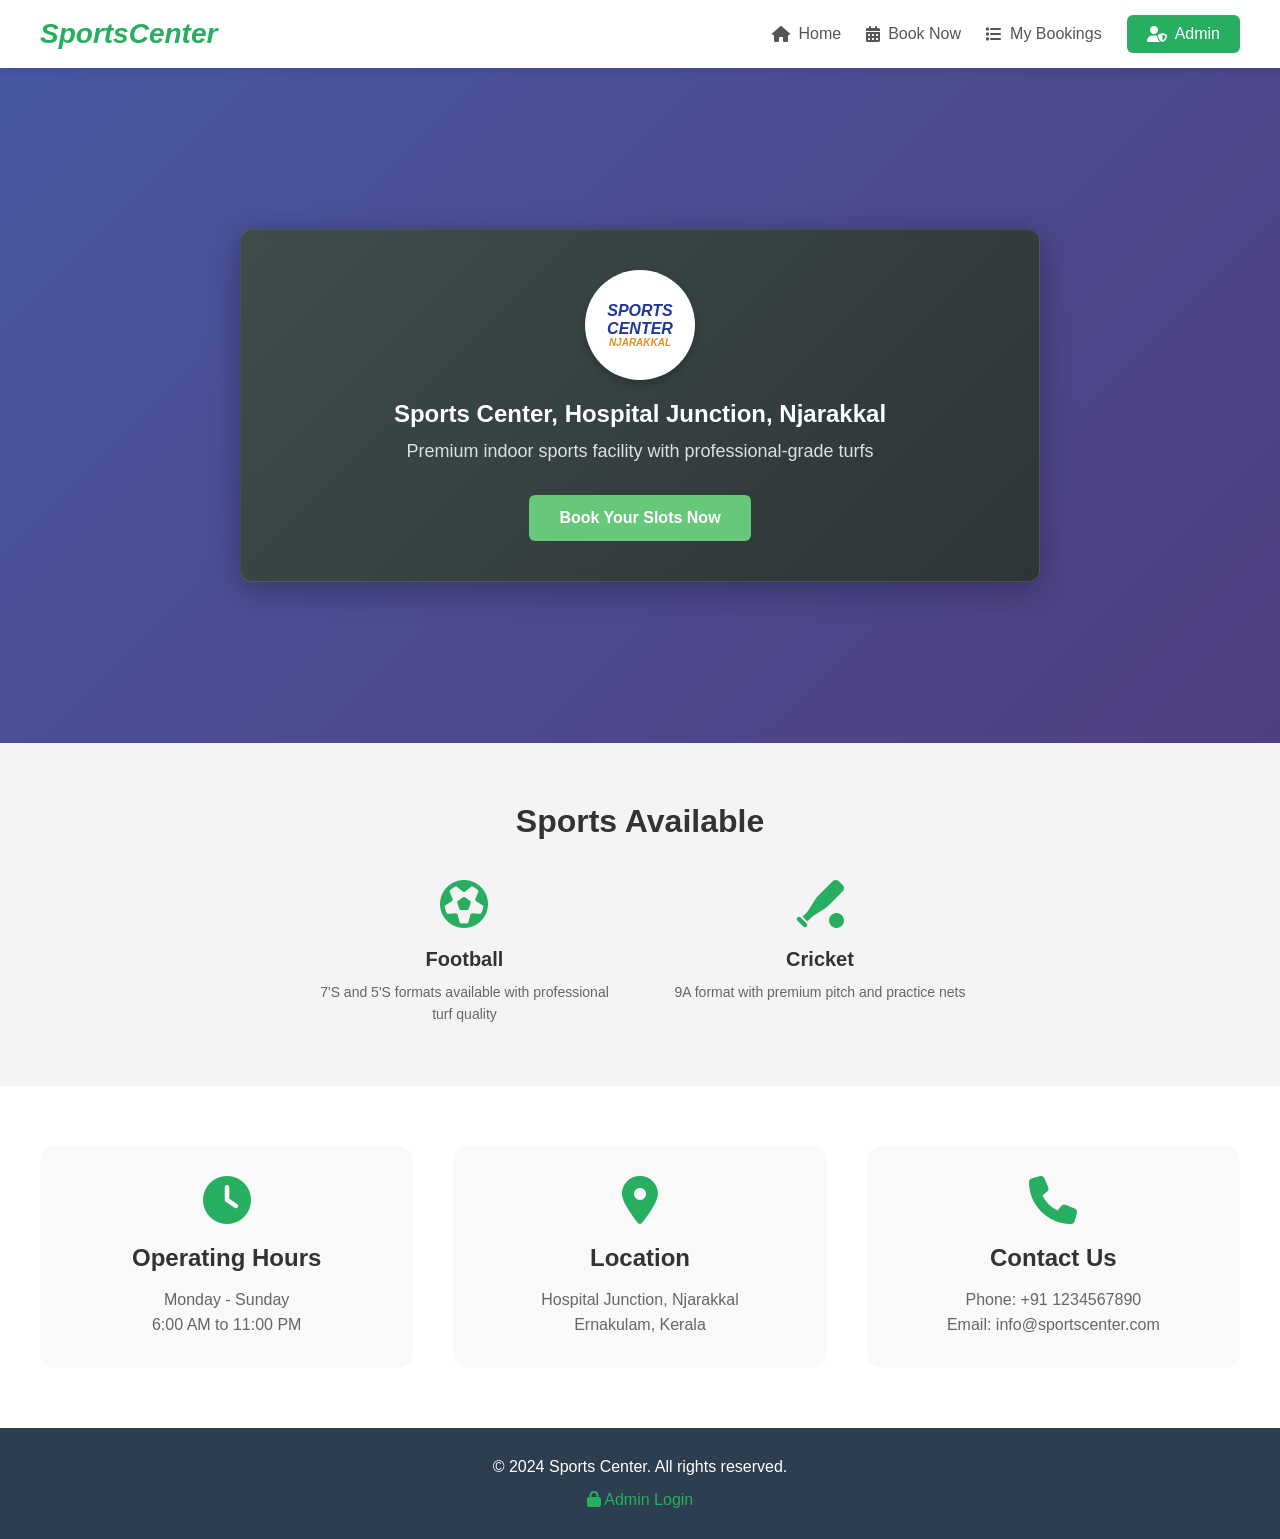
<file: templates/homepage.html>
<!DOCTYPE html>
<html lang="en">
<head>
    <meta charset="UTF-8">
    <meta name="viewport" content="width=device-width, initial-scale=1.0">
    <title>Sports Center - Njarakkal</title>
    <link rel="stylesheet" href="https://cdnjs.cloudflare.com/ajax/libs/font-awesome/6.4.0/css/all.min.css">
    <style>
        * {
            margin: 0;
            padding: 0;
            box-sizing: border-box;
        }

        body {
            font-family: 'Segoe UI', Tahoma, Geneva, Verdana, sans-serif;
            background: linear-gradient(135deg, #667eea 0%, #764ba2 100%);
            min-height: 100vh;
        }

        /* Navigation Bar */
        .navbar {
            display: flex;
            justify-content: space-between;
            align-items: center;
            padding: 15px 40px;
            background-color: #ffffff;
            box-shadow: 0 2px 10px rgba(0, 0, 0, 0.1);
            position: sticky;
            top: 0;
            z-index: 100;
        }

        .logo {
            color: #27ae60;
            font-size: 28px;
            font-weight: 800;
            font-style: italic;
            text-decoration: none;
        }

        .nav-links {
            display: flex;
            align-items: center;
            gap: 25px;
        }

        .nav-links a {
            text-decoration: none;
            color: #555;
            font-weight: 500;
            transition: color 0.3s;
            display: flex;
            align-items: center;
            gap: 8px;
        }

        .nav-links a:hover {
            color: #27ae60;
        }

        .btn-book {
            background-color: #27ae60;
            color: #ffffff !important;
            padding: 10px 20px;
            border-radius: 6px;
        }

        .btn-book:hover {
            background-color: #219653;
            transform: translateY(-2px);
        }

        /* Hero Section */
        .hero {
            position: relative;
            height: 75vh;
            background: url('https://images.unsplash.com/photo-1556816214-cb30b38b81db?ixlib=rb-4.0.3&auto=format&fit=crop&w=1920&q=80') center/cover no-repeat;
            display: flex;
            justify-content: center;
            align-items: center;
        }

        .hero::before {
            content: '';
            position: absolute;
            top: 0;
            left: 0;
            right: 0;
            bottom: 0;
            background: rgba(0, 0, 0, 0.3);
        }

        .glass-card {
            position: relative;
            background: linear-gradient(135deg, rgba(60, 75, 60, 0.85), rgba(40, 50, 40, 0.85));
            backdrop-filter: blur(4px);
            border-radius: 12px;
            padding: 40px 30px;
            width: 90%;
            max-width: 800px;
            text-align: center;
            color: #ffffff;
            box-shadow: 0 8px 32px rgba(0, 0, 0, 0.3);
            border: 1px solid rgba(255, 255, 255, 0.1);
        }

        .stadium-circle-logo {
            width: 110px;
            height: 110px;
            background-color: #ffffff;
            border-radius: 50%;
            margin: 0 auto 20px;
            display: flex;
            justify-content: center;
            align-items: center;
            box-shadow: 0 4px 10px rgba(0, 0, 0, 0.2);
        }

        .stadium-circle-logo-text {
            color: #1e3799;
            font-weight: 900;
            font-style: italic;
            font-size: 16px;
            text-align: center;
            line-height: 1.1;
        }

        .stadium-circle-logo-text span {
            color: #e58e26;
            display: block;
            font-size: 10px;
        }

        .glass-card h1 {
            font-size: 24px;
            margin: 0 0 10px 0;
            font-weight: 600;
        }

        .glass-card p {
            font-size: 18px;
            margin: 0 0 30px 0;
            color: #e0e0e0;
            line-height: 1.5;
        }

        .btn-slots {
            background-color: #68c87a;
            color: #ffffff;
            border: none;
            padding: 14px 30px;
            border-radius: 6px;
            font-size: 16px;
            font-weight: bold;
            cursor: pointer;
            transition: background-color 0.2s;
            display: inline-block;
            text-decoration: none;
        }

        .btn-slots:hover {
            background-color: #55b567;
        }

        /* Features Section */
        .features {
            background-color: #f4f4f4;
            padding: 60px 20px;
            text-align: center;
        }

        .features h2 {
            font-size: 32px;
            margin: 0 0 40px 0;
            color: #333;
        }

        .features-grid {
            display: flex;
            justify-content: center;
            gap: 60px;
            flex-wrap: wrap;
            max-width: 1200px;
            margin: 0 auto;
        }

        .feature-item {
            text-align: center;
            max-width: 300px;
        }

        .feature-icon {
            font-size: 48px;
            color: #27ae60;
            margin-bottom: 20px;
        }

        .feature-text h3 {
            font-size: 20px;
            margin-bottom: 10px;
            color: #333;
        }

        .feature-text p {
            font-size: 14px;
            color: #666;
            line-height: 1.6;
        }

        /* Info Section */
        .info-section {
            background: white;
            padding: 60px 20px;
        }

        .info-container {
            max-width: 1200px;
            margin: 0 auto;
            display: grid;
            grid-template-columns: repeat(auto-fit, minmax(300px, 1fr));
            gap: 40px;
        }

        .info-card {
            text-align: center;
            padding: 30px;
            border-radius: 15px;
            background: #f9f9f9;
            transition: transform 0.3s;
        }

        .info-card:hover {
            transform: translateY(-5px);
        }

        .info-card i {
            font-size: 48px;
            color: #27ae60;
            margin-bottom: 20px;
        }

        .info-card h3 {
            font-size: 24px;
            margin-bottom: 15px;
            color: #333;
        }

        .info-card p {
            color: #666;
            line-height: 1.6;
        }

        /* Footer */
        .footer {
            background: #2c3e50;
            color: white;
            text-align: center;
            padding: 30px;
        }

        .footer p {
            margin-bottom: 15px;
        }

        .admin-link {
            color: #27ae60;
            text-decoration: none;
            display: inline-block;
            transition: color 0.3s;
        }

        .admin-link:hover {
            color: #68c87a;
        }

        /* Responsive */
        @media (max-width: 768px) {
            .navbar {
                padding: 15px 20px;
            }
            
            .logo {
                font-size: 24px;
            }
            
            .nav-links a span {
                display: none;
            }
            
            .glass-card h1 {
                font-size: 18px;
            }
            
            .glass-card p {
                font-size: 14px;
            }
            
            .features h2 {
                font-size: 24px;
            }
            
            .features-grid {
                gap: 30px;
            }
            
            .info-container {
                grid-template-columns: 1fr;
                gap: 20px;
            }
        }
    </style>
</head>
<body>

    <nav class="navbar">
        <a href="/" class="logo">SportsCenter</a>
        <div class="nav-links">
            <a href="/"><i class="fas fa-home"></i> <span>Home</span></a>
            <a href="/booking"><i class="fas fa-calendar-alt"></i> <span>Book Now</span></a>
            <a href="/mybookings"><i class="fas fa-list"></i> <span>My Bookings</span></a>
            <a href="/login" class="btn-book"><i class="fas fa-user-shield"></i> <span>Admin</span></a>
        </div>
    </nav>

    <header class="hero">
        <div class="glass-card">
            <div class="stadium-circle-logo">
                <div class="stadium-circle-logo-text">
                    SPORTS<br>CENTER
                    <span>NJARAKKAL</span>
                </div>
            </div>
            
            <h1>Sports Center, Hospital Junction, Njarakkal</h1>
            <p>Premium indoor sports facility with professional-grade turfs</p>
            
            <a href="/booking" class="btn-slots">Book Your Slots Now</a>
        </div>
    </header>

    <section class="features">
        <h2>Sports Available</h2>
        <div class="features-grid">
            <div class="feature-item">
                <i class="fa-regular fa-futbol feature-icon"></i>
                <div class="feature-text">
                    <h3>Football</h3>
                    <p>7'S and 5'S formats available with professional turf quality</p>
                </div>
            </div>
            <div class="feature-item">
                <i class="fa-solid fa-baseball-bat-ball feature-icon"></i>
                <div class="feature-text">
                    <h3>Cricket</h3>
                    <p>9A format with premium pitch and practice nets</p>
                </div>
            </div>
        </div>
    </section>

    <section class="info-section">
        <div class="info-container">
            <div class="info-card">
                <i class="fas fa-clock"></i>
                <h3>Operating Hours</h3>
                <p>Monday - Sunday<br>6:00 AM to 11:00 PM</p>
            </div>
            <div class="info-card">
                <i class="fas fa-map-marker-alt"></i>
                <h3>Location</h3>
                <p>Hospital Junction, Njarakkal<br>Ernakulam, Kerala</p>
            </div>
            <div class="info-card">
                <i class="fas fa-phone"></i>
                <h3>Contact Us</h3>
                <p>Phone: +91 1234567890<br>Email: info@sportscenter.com</p>
            </div>
        </div>
    </section>

    <footer class="footer">
        <p>&copy; 2024 Sports Center. All rights reserved.</p>
        <a href="/login" class="admin-link"><i class="fas fa-lock"></i> Admin Login</a>
    </footer>

    <script>
        // Smooth scroll for anchor links
        document.querySelectorAll('a[href^="#"]').forEach(anchor => {
            anchor.addEventListener('click', function (e) {
                e.preventDefault();
                const target = document.querySelector(this.getAttribute('href'));
                if (target) {
                    target.scrollIntoView({
                        behavior: 'smooth',
                        block: 'start'
                    });
                }
            });
        });
    </script>
</body>
</html>
</file>
